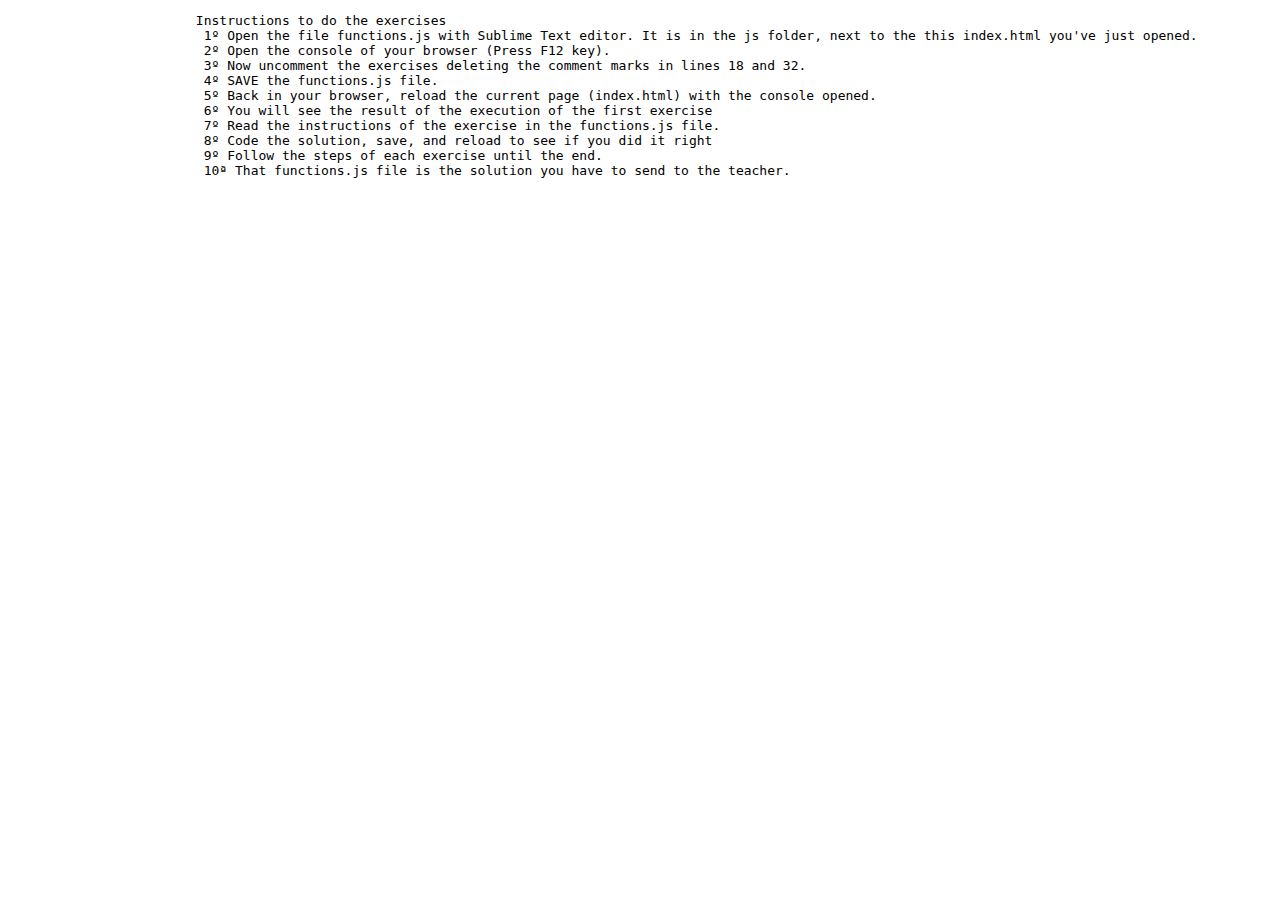
<file: funciones/index.html>
<!DOCTYPE html>
<html>

	<head>
		<meta charset="UTF-8">
		<title>JS Test</title>
	</head>

	<body>
		<pre>
			Instructions to do the exercises 
			 1º Open the file functions.js with Sublime Text editor. It is in the js folder, next to the this index.html you've just opened.
			 2º Open the console of your browser (Press F12 key).
			 3º Now uncomment the exercises deleting the comment marks in lines 18 and 32.
			 4º SAVE the functions.js file.
			 5º Back in your browser, reload the current page (index.html) with the console opened.
			 6º You will see the result of the execution of the first exercise
			 7º Read the instructions of the exercise in the functions.js file.
			 8º Code the solution, save, and reload to see if you did it right
			 9º Follow the steps of each exercise until the end.
			 10ª That functions.js file is the solution you have to send to the teacher.
		</pre>

		<script type="text/javascript" src="js/functions.js"></script>
	</body>

</html
</file>
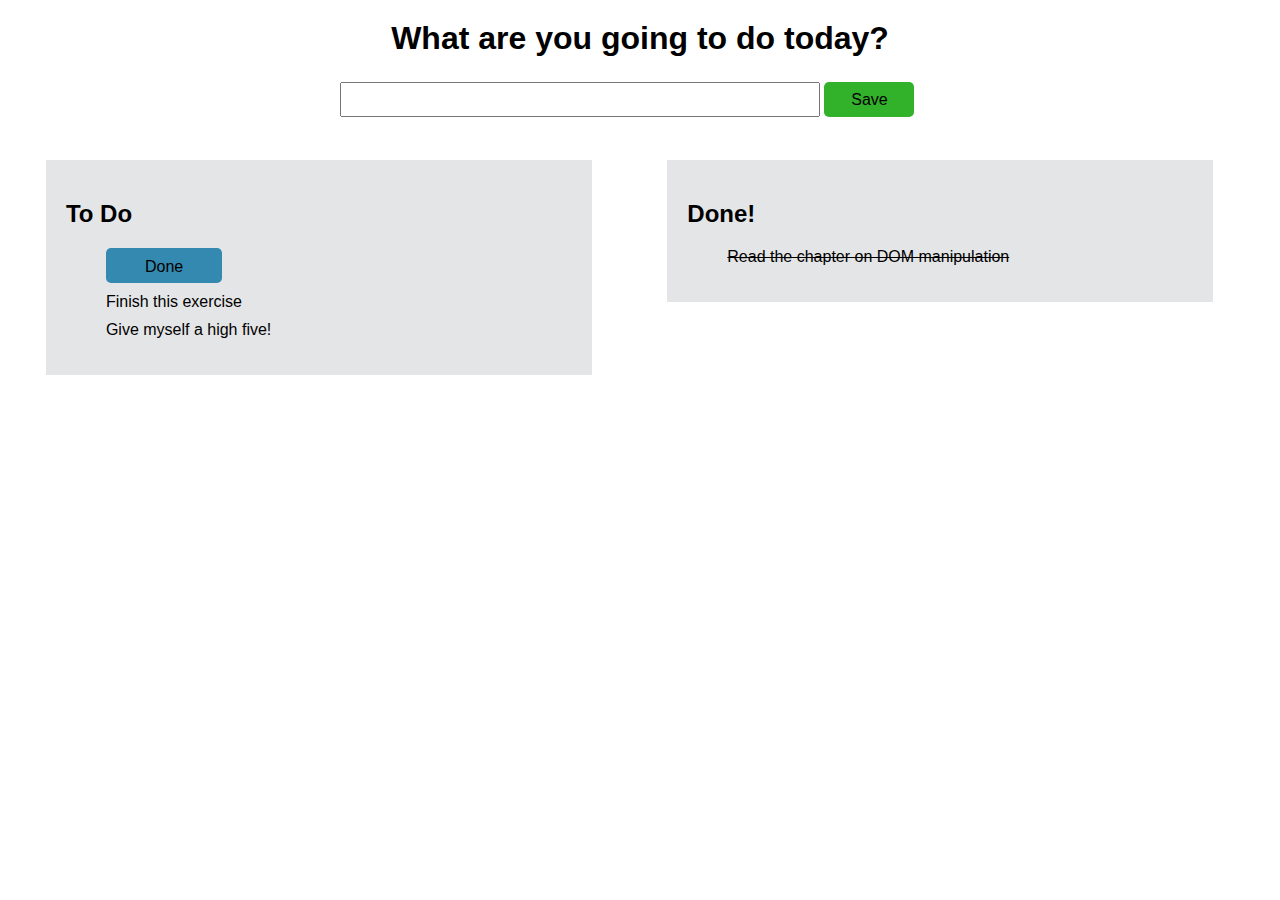
<file: to-do-list/index.html>
<DOCTYPE html>
<html>
  <head>
    <title>To-Do List</title>
    <meta charset="utf-8"/>
    <link rel="stylesheet" type="text/css" href="todo.css">
    <script defer type="text/javascript" src="todo.js"></script>
  </head>
  <body>
    <h1>What are you going to do today?</h1>
    <div class="form">
        <input type="text" id="todo-input"></input>
        <input type="submit" id="save-button" value="Save"></input>
    </div>
    <div class="todo-list"> 
      <h2>To Do</h2>
      <ul class="todo-list-items">
        <button id="done-button">Done</button>
        <li> Finish this exercise </li>
        <li> Give myself a high five!</li>
        <!-- the addToDoItem function should add a new list item here -->
      </ul>
    </div>
    <div class="done-list">
      <h2>Done!</h2>
      <ul class="done-list-items">
        <li class="done">Read the chapter on DOM manipulation</li>
        <!-- the markAsDone function should add a new list item here -->
      </ul>
    </div>
  </body>
</html>
</file>
<file: to-do-list/todo.css>
body {
  font-family: sans-serif;
}

h1 {
  text-align: center;
  margin: 20px;
}

.todo-list, .done-list {
  background-color: #E4E5E7;
  width: 40%;
  margin: 3%;
  padding: 20px;
  float: left;
}

.form {
  width: 600px;
  margin: auto;
  padding: 5px;
}

.form * {
  font-size: 16px;
  height: 35px;
}

#todo-input {
  width: 80%;
}

#save-button {
  background-color: #32B12A;
  width: 15%;
  border-radius: 5px;
  border-style: none;
}

.liked {
  background-color: #3C99FF !important;
}

#done-button {
  background-color: #3489B1;
  width: 25%;
  border-radius: 5px;
  border-style: none;
  height: 35px;
  font-size: 16px;
  padding: 10px;
}

li {
  margin: 10px 0;
  list-style-type: none;
}

.done {
  text-decoration: line-through;
}
</file>
